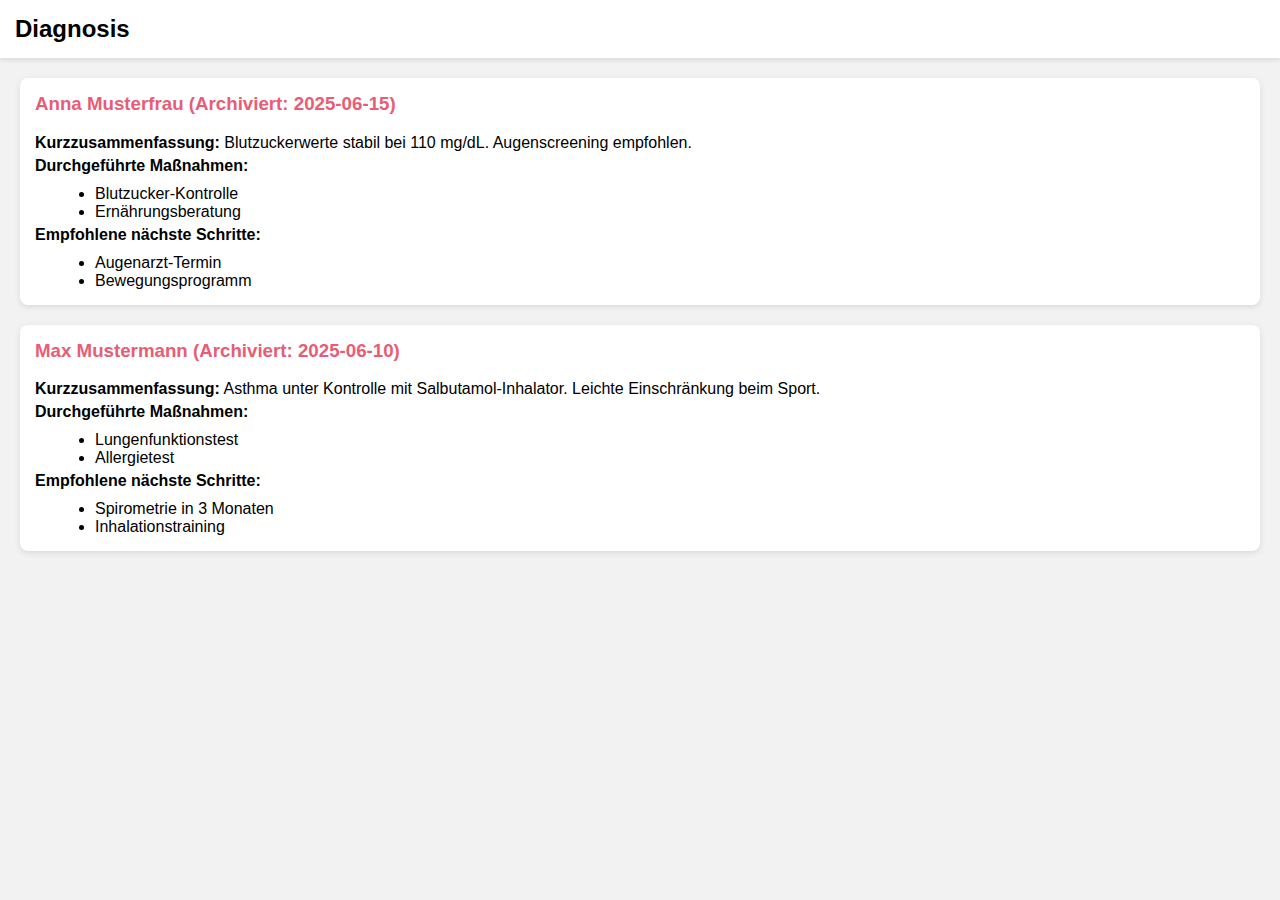
<file: diagnosis.html>
<!DOCTYPE html>
<html lang="de">
<head>
  <meta charset="UTF-8" />
  <meta name="viewport" content="width=device-width, initial-scale=1.0" />
  <style>
    body { margin:0; font-family:Arial,sans-serif; background:#f2f2f2; }
    .toolbar { padding:15px; background:#fff; box-shadow:0 2px 4px rgba(0,0,0,0.1); }
    .toolbar h2 { margin:0; }
    #content { padding:20px; }
    .entry { background:#fff; padding:15px; margin-bottom:20px; border-radius:8px; box-shadow:0 2px 6px rgba(0,0,0,0.1); }
    .entry h3 { margin-top:0; color:#e85d75; }
    .entry p { margin:5px 0; }
    .entry ul { margin:10px 0 0 20px; }
  </style>
</head>
<body>
  <div class="toolbar">
    <h2>Diagnosis</h2>
  </div>
  <div id="content">
    <!-- Dynamisch eingefügt via analysis.js -->
  </div>
  <script src="patient-store.js"></script>
  <script src="Diagnosis.js"></script>

</body>
</html>
</file>
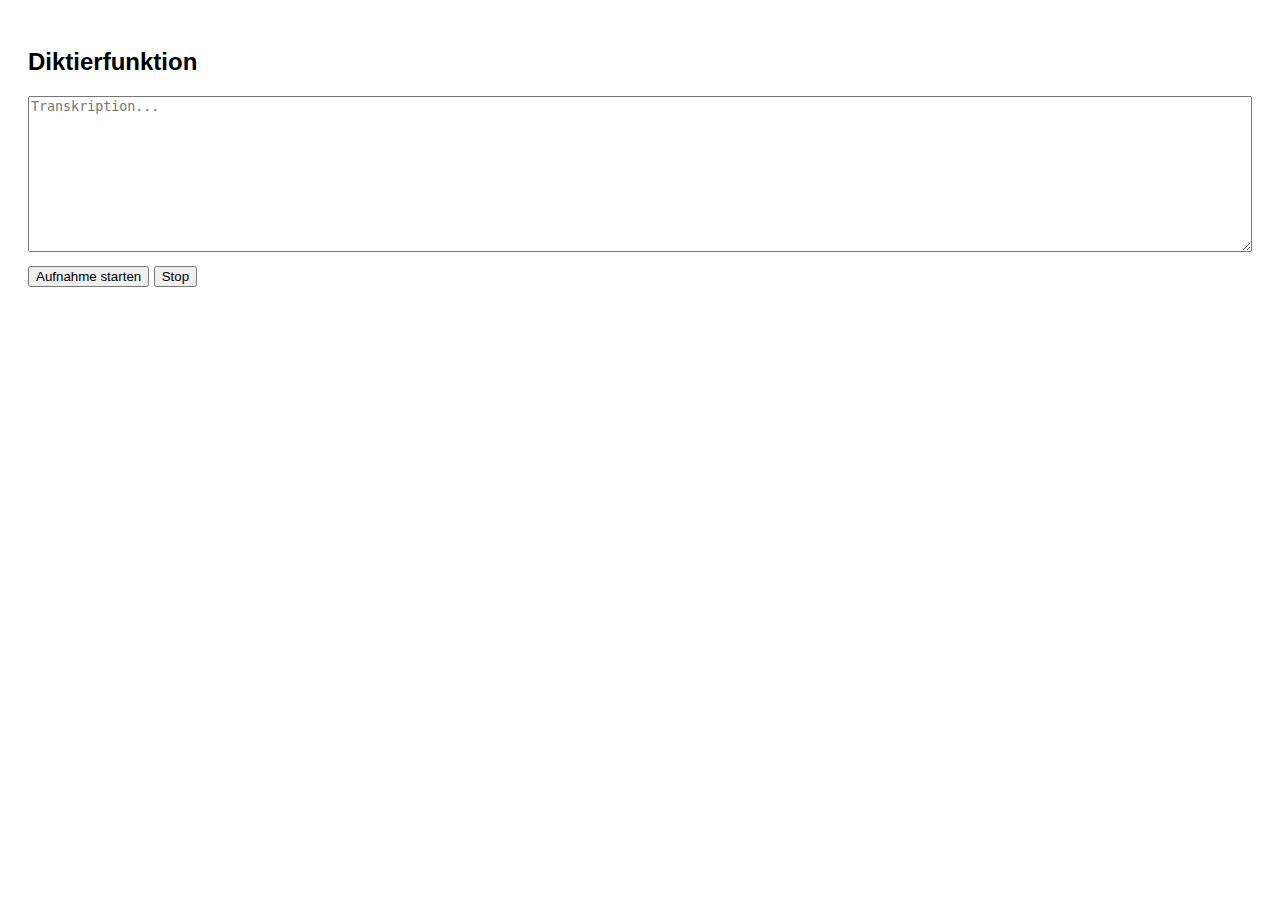
<file: dictation.html>
<!DOCTYPE html>
<html lang="de">
<head>
  <meta charset="UTF-8">
  <title>Dictation</title>
  <style>
    body { font-family: Arial, sans-serif; padding: 20px; }
    textarea { width: 100%; box-sizing: border-box; margin-bottom: 10px; }
  </style>
</head>
<body>
  <h2>Diktierfunktion</h2>
  <textarea id="transcript" rows="10" placeholder="Transkription..."></textarea>
  <div>
    <button id="startBtn">Aufnahme starten</button>
    <button id="stopBtn">Stop</button>
  </div>
  <p id="status"></p>
  <script src="dictation.js"></script>
</body>
</html>
</file>
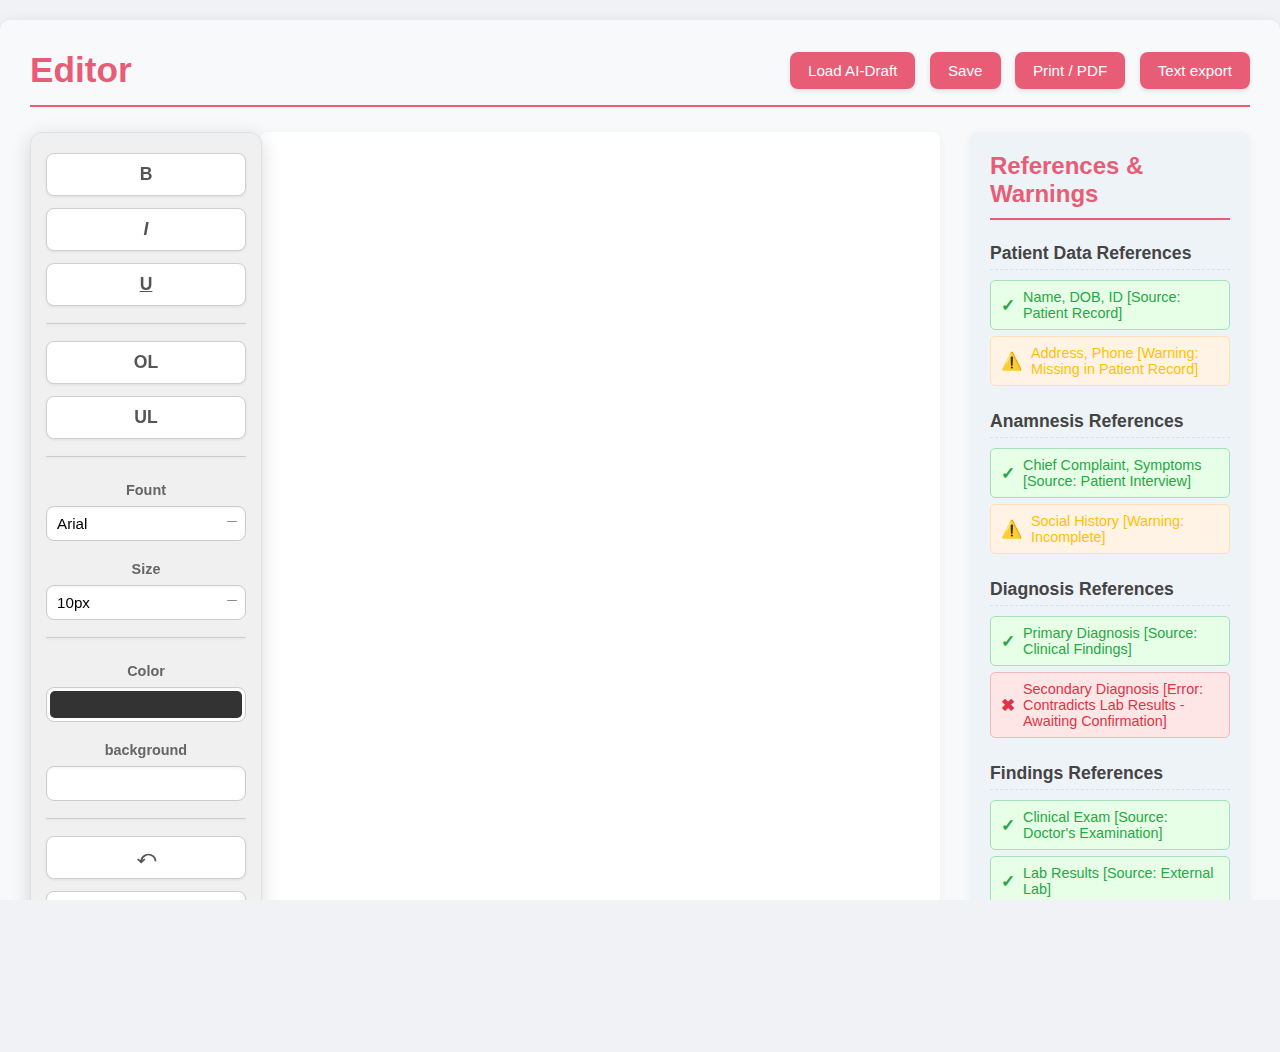
<file: editor.html>
<!DOCTYPE html>
<html lang="de">
<head>
    <meta charset="UTF-8">
    <meta name="viewport" content="width=device-width, initial-scale=1.0">
    <title>Editor</title>
    <link rel="stylesheet" href="editor.css">
</head>
<body>
    <div class="editor-container">
        <div class="editor-header">
            <h1>Editor</h1>
            <div class="header-actions">
                <button id="loadKiDraftBtn">Load AI-Draft</button>
                <button id="saveDraftBtn">Save</button>
                <button id="printDraftBtn">Print / PDF</button>
                <button id="exportTextBtn">Text export</button>
            </div>
        </div>

        <div class="editor-main-layout-grid">
            <div class="editor-toolbar-vertical" id="editorToolbar">
                <button class="toolbar-btn" data-command="bold" title="Fett (Strg+B)"><b>B</b></button>
                <button class="toolbar-btn" data-command="italic" title="Kursiv (Strg+I)"><i>I</i></button>
                <button class="toolbar-btn" data-command="underline" title="Unterstrichen (Strg+U)"><u>U</u></button>
                <button class="toolbar-btn separator"></button>

                <button class="toolbar-btn" data-command="insertOrderedList" title="Nummerierte Liste">OL</button>
                <button class="toolbar-btn" data-command="insertUnorderedList" title="Aufzählungsliste">UL</button>
                <button class="toolbar-btn separator"></button>

                <label for="fontSelect" class="toolbar-label">Fount</label>
                <select id="fontSelect" class="toolbar-select" title="Schriftart">
                    <option value="Arial">Arial</option>
                    <option value="Verdana">Verdana</option>
                    <option value="Georgia">Georgia</option>
                    <option value="Times New Roman">Times New Roman</option>
                    <option value="Courier New">Courier New</option>
                    <option value="Impact">Impact</option>
                    <option value="Roboto">Roboto</option>
                </select>

                <label for="fontSizeSelect" class="toolbar-label">Size</label>
                <select id="fontSizeSelect" class="toolbar-select" title="Schriftgröße">
                    <option value="1">8px</option>
                    <option value="2" selected>10px</option>
                    <option value="3">12px</option>
                    <option value="4">14px</option>
                    <option value="5">18px</option>
                    <option value="6">24px</option>
                    <option value="7">36px</option>
                </select>
                <button class="toolbar-btn separator"></button>

                <label for="foreColorPicker" class="toolbar-label">Color</label>
                <input type="color" id="foreColorPicker" class="toolbar-color-picker" value="#333333" title="Textfarbe">
                <label for="backColorPicker" class="toolbar-label">background</label>
                <input type="color" id="backColorPicker" class="toolbar-color-picker" value="#ffffff" title="Hintergrundfarbe">
                <button class="toolbar-btn separator"></button>

                <button class="toolbar-btn" data-command="undo" title="Rückgängig (Strg+Z)">⤺</button>
                <button class="toolbar-btn" data-command="redo" title="Wiederherstellen (Strg+Y)">⤻</button>
            </div>

            <div class="editor-document-view">
                <div class="editor-section-wrapper">
                    <div class="editor-section">
                        <div id="editorHeader" class="editable-box" contenteditable="true" data-placeholder="Briefkopf und Patientendaten...">
                        </div>
                    </div>
                </div>

                <div class="editor-section-wrapper">
                    <div class="editor-section">
                        <div id="editorAnamnesis" class="editable-box" contenteditable="true" data-placeholder="Anamnese...">
                        </div>
                    </div>
                </div>

                <div class="editor-section-wrapper">
                    <div class="editor-section">
                        <div id="editorDiagnosis" class="editable-box" contenteditable="true" data-placeholder="Diagnose...">
                        </div>
                    </div>
                </div>

                <div class="editor-section-wrapper">
                    <div class="editor-section">
                        <div id="editorFindings" class="editable-box" contenteditable="true" data-placeholder="Befunde und Untersuchungsergebnisse...">
                        </div>
                    </div>
                </div>

                <div class="editor-section-wrapper">
                    <div class="editor-section">
                        <div id="editorTherapy" class="editable-box" contenteditable="true" data-placeholder="Therapie und Medikation...">
                        </div>
                    </div>
                </div>

                <div class="editor-section-wrapper">
                    <div class="editor-section">
                        <div id="editorPrognosis" class="editable-box" contenteditable="true" data-placeholder="Prognose und weiteres Vorgehen...">
                        </div>
                    </div>
                </div>

                <div class="editor-section-wrapper">
                    <div class="editor-section">
                        <div id="editorClosing" class="editable-box" contenteditable="true" data-placeholder="Schlussformel...">
                        </div>
                    </div>
                </div>
            </div>

            <div class="editor-sidebar-right" id="editorSidebarRight">
                <h3>References & Warnings</h3>
                <div class="sidebar-section">
                    <h4>Patient Data References</h4>
                    <ul id="patientDataRefs">
                        <li class="ref-item success" data-section="editorHeader">Name, DOB, ID [Source: Patient Record]</li>
                        <li class="ref-item warning" data-section="editorHeader">Address, Phone [Warning: Missing in Patient Record]</li>
                    </ul>
                </div>
                <div class="sidebar-section">
                    <h4>Anamnesis References</h4>
                    <ul id="anamnesisRefs">
                        <li class="ref-item success" data-section="editorAnamnesis">Chief Complaint, Symptoms [Source: Patient Interview]</li>
                        <li class="ref-item warning" data-section="editorAnamnesis">Social History [Warning: Incomplete]</li>
                    </ul>
                </div>
                <div class="sidebar-section">
                    <h4>Diagnosis References</h4>
                    <ul id="diagnosisRefs">
                        <li class="ref-item success" data-section="editorDiagnosis">Primary Diagnosis [Source: Clinical Findings]</li>
                        <li class="ref-item error" data-section="editorDiagnosis">Secondary Diagnosis [Error: Contradicts Lab Results - Awaiting Confirmation]</li>
                    </ul>
                </div>
                <div class="sidebar-section">
                    <h4>Findings References</h4>
                    <ul id="findingsRefs">
                        <li class="ref-item success" data-section="editorFindings">Clinical Exam [Source: Doctor's Examination]</li>
                        <li class="ref-item success" data-section="editorFindings">Lab Results [Source: External Lab]</li>
                        <li class="ref-item neutral" data-section="editorFindings">Imaging Results [Info: No imaging performed]</li>
                    </ul>
                </div>
                <div class="sidebar-section">
                    <h4>Therapy & Prognosis References</h4>
                    <ul id="therapyPrognosisRefs">
                        <li class="ref-item success" data-section="editorTherapy">Medication [Source: Treatment Protocol]</li>
                        <li class="ref-item warning" data-section="editorPrognosis">Follow-up [Warning: Follow-up date not yet scheduled]</li>
                    </ul>
                </div>
                <p class="sidebar-footer">Data last checked: 24.06.2025 14:00</p>
            </div>
        </div>
    </div>
</body>
</html>
</file>
<file: editor.css>
/* editor.css */

html, body {
    height: 100%; /* Ensure html and body take full height */
    margin: 0;
    padding: 0;
    overflow-x: hidden; /* Prevent horizontal scrollbar on fixed elements */
}

body {
    font-family: 'Segoe UI', Tahoma, Geneva, Verdana, sans-serif;
    color: #333;
    background-color: #f0f2f5; /* A slightly softer background */
}

.editor-container {
    background-color: #f8f9fa;
    border-radius: 10px;
    box-shadow: 0 4px 15px rgba(0, 0, 0, 0.1);
    padding: 30px;
    margin: 20px auto;
    max-width: 1500px; /* Increased max-width for three columns */
    position: relative; /* Crucial for positioning the toolbar relative to this container */
    /* padding-left and padding-right will be handled by the grid layout */
    box-sizing: border-box; /* Include padding in width calculation */
    min-height: calc(100vh - 40px); /* Ensure container takes up most of viewport height */
    display: flex; /* Use flex to push header to top and main content below */
    flex-direction: column;
}

.editor-header {
    display: flex;
    justify-content: space-between;
    align-items: center;
    margin-bottom: 25px;
    border-bottom: 2px solid #e85d75;
    padding-bottom: 15px;
}

.editor-header h1 {
    color: #e85d75;
    font-size: 2.2em;
    margin: 0;
    font-weight: 600;
}

.header-actions button {
    background-color: #e85d75;
    color: white;
    border: none;
    padding: 10px 18px;
    border-radius: 8px;
    cursor: pointer;
    font-size: 0.95em;
    margin-left: 10px;
    transition: background-color 0.2s ease, transform 0.1s ease;
    box-shadow: 0 2px 5px rgba(0,0,0,0.1);
}

.header-actions button:hover {
    background-color: #d44d62;
    transform: translateY(-1px);
}

.header-actions button:active {
    transform: translateY(0);
    box-shadow: inset 0 1px 3px rgba(0,0,0,0.2);
}

/* NEW: Main layout for the three columns using CSS Grid */
.editor-main-layout-grid {
    display: grid;
    grid-template-columns: 200px 1fr 280px; /* Toolbar | Editor Content | Sidebar */
    gap: 30px; /* Gap between columns */
    flex-grow: 1; /* Allow this grid to take available vertical space */
    position: relative; /* For fixed toolbar positioning relative to this */
}

/* Fixed Vertical Toolbar (Left Column) */
.editor-toolbar-vertical {
    position: sticky; /* Changed to sticky so it scrolls with the container on large screens, but can also be fixed relative to viewport if desired */
    top: 20px; /* Distance from top of the parent container or viewport */
    align-self: start; /* Align to the start of its grid cell */
    width: 100%; /* Take full width of its grid column */
    background-color: #f0f0f0; /* Lighter background for the toolbar itself */
    border-radius: 12px; /* More rounded corners for a softer look */
    padding: 20px 15px; /* More padding */
    box-shadow: 0 5px 20px rgba(0,0,0,0.15); /* Stronger shadow for "floating" effect */
    display: flex;
    flex-direction: column;
    gap: 12px; /* Increased gap */
    align-items: stretch;
    z-index: 1000; /* Ensure it stays on top of other content */
    border: 1px solid #e0e0e0; /* Subtle border */
    max-height: calc(100vh - 80px); /* Limit height to viewport to prevent overflow */
    overflow-y: auto; /* Allow scrolling within the toolbar if it's too long */
}

/* Adjustments for Toolbar Buttons */
.toolbar-btn {
    background-color: #ffffff; /* White background for buttons */
    color: #555; /* Darker text color */
    border: 1px solid #d0d0d0; /* Softer border */
    padding: 10px 0;
    border-radius: 8px; /* More rounded buttons */
    cursor: pointer;
    font-weight: bold;
    font-size: 1.1em;
    text-align: center;
    transition: background-color 0.2s ease, border-color 0.2s ease, box-shadow 0.2s ease, color 0.2s ease;
    box-shadow: 0 1px 3px rgba(0,0,0,0.08);
}

.toolbar-btn:hover {
    background-color: #e85d75; /* Highlight color on hover */
    border-color: #e85d75;
    color: white; /* White text on hover */
    box-shadow: 0 2px 6px rgba(0,0,0,0.15);
}

.toolbar-btn:active,
.toolbar-btn.active {
    background-color: #d44d62; /* Darker highlight on active */
    border-color: #d44d62;
    color: white;
    box-shadow: inset 0 1px 4px rgba(0,0,0,0.25);
}

.toolbar-btn.separator {
    width: 100%;
    height: 1px;
    background-color: #ccc;
    border: none;
    margin: 5px 0;
    padding: 0;
    background-image: linear-gradient(to right, transparent, #ccc, transparent); /* Fancier separator */
}

/* Labels for Dropdowns/Color Picker */
.toolbar-label {
    font-size: 0.9em;
    color: #666; /* Slightly darker grey for labels */
    margin-top: 8px;
    margin-bottom: -4px;
    font-weight: 600;
    text-align: center; /* Center labels */
}

/* Adjustments for Select Elements */
.toolbar-select {
    width: 100%;
    padding: 8px 10px;
    border: 1px solid #ccc;
    border-radius: 8px; /* More rounded select boxes */
    background-color: #ffffff; /* White background */
    cursor: pointer;
    font-size: 0.95em;
    appearance: none;
    background-image: url('data:image/svg+xml;charset=US-ASCII,%3Csvg%20xmlns%3D%22http%3A%2F%2Fwww.w3.org%2F2000%2Fsvg%22%20width%3D%22292.4%22%20height%3D%22292.4%22%3E%3Cpath%20fill%3D%22%23666%22%20d%3D%22M287%2069.4a17.6%2017.6%200%200%200-13-5.4H18.4c-6.5%200-13%205.4-13%2013s5.4%2013%2013%2013h255.6c6.5%200%2013-5.4%2013-13z%22%2F%3E%3C%2Fsvg%3E');
    background-repeat: no-repeat;
    background-position: right 8px center;
    background-size: 10px;
    box-shadow: inset 0 1px 3px rgba(0,0,0,0.05); /* Inner shadow for depth */
}

.toolbar-select:focus {
    outline: none;
    border-color: #e85d75;
    box-shadow: 0 0 0 2px rgba(232, 93, 117, 0.2);
}

/* Color Picker */
.toolbar-color-picker {
    width: 100%;
    height: 35px;
    padding: 3px;
    border: 1px solid #ccc;
    border-radius: 8px; /* More rounded */
    background-color: #ffffff;
    cursor: pointer;
    box-sizing: border-box;
    box-shadow: inset 0 1px 3px rgba(0,0,0,0.05);
}

.toolbar-color-picker::-webkit-color-swatch-wrapper {
    padding: 0;
}
.toolbar-color-picker::-webkit-color-swatch {
    border: none;
    border-radius: 5px; /* Inner swatch also rounded */
}
.toolbar-color-picker::-moz-color-swatch-wrapper {
    padding: 0;
}
.toolbar-color-picker::-moz-color-swatch {
    border: none;
    border-radius: 5px;
}

/* Middle Column: Editor Document View (Now more like flowing text) */
.editor-document-view {
    display: flex;
    flex-direction: column;
    /* gap: 0; Removed gap to make sections appear as continuous text */
    background-color: #fff; /* White background for the "document" itself */
    border-radius: 8px;
    padding: 25px 40px; /* More horizontal padding for document feel */
    box-shadow: 0 2px 10px rgba(0, 0, 0, 0.05);
    min-height: 800px; /* Simulates a document page height */
    margin-bottom: 20px; /* Space at the bottom */
    line-height: 1.6; /* Good readability for flowing text */
    font-size: 1em;
}

.editor-section-wrapper {
    /* No visual styling, just a container for logical sections */
    display: block;
    margin-bottom: 0; /* No margin between wrappers */
}

.editor-section {
    /* No visual styling */
    background-color: transparent;
    border: none;
    box-shadow: none;
    padding: 0;
    margin-bottom: 0; /* No margin between sections */
}

.editor-section label {
    /* Labels are now hidden but can be used for accessibility if needed */
    display: none; /* Hide labels */
}

.editable-box {
    min-height: 20px; /* Minimal height, content dictates actual height */
    border: 1px solid transparent; /* Transparent border by default */
    border-radius: 0; /* No rounded corners for continuous look */
    padding: 0; /* No padding on the box itself, handled by parent */
    outline: none;
    line-height: inherit; /* Inherit from parent .editor-document-view */
    font-size: inherit; /* Inherit from parent .editor-document-view */
    white-space: pre-wrap;
    word-wrap: break-word;
    overflow-y: visible; /* Content should flow */
    max-height: none; /* No max height */
    background-color: transparent; /* Transparent background */
    margin-bottom: 1em; /* Add paragraph-like spacing between editable boxes */
}

.editable-box:first-child {
    margin-top: 0;
}

.editable-box:last-child {
    margin-bottom: 0;
}

.editable-box:focus {
    border: 1px dashed #e85d75; /* Dashed border on focus for visual cue */
    box-shadow: 0 0 0 1px rgba(232, 93, 117, 0.2); /* Subtle shadow on focus */
    padding: -1px; /* Adjust padding to compensate for border */
}

.editable-box:empty:not(:focus)::before {
    content: attr(data-placeholder);
    color: #ccc; /* Lighter placeholder color */
    font-style: normal; /* No italics for placeholder */
}

/* NEW: Right Sidebar for References and Warnings */
.editor-sidebar-right {
    background-color: #eef3f7; /* Light blueish background */
    border-radius: 8px;
    padding: 20px;
    box-shadow: 0 2px 10px rgba(0, 0, 0, 0.05);
    align-self: start; /* Align to the start of its grid cell */
    position: sticky; /* Make it sticky so it scrolls with the container */
    top: 20px; /* Distance from top */
    max-height: calc(100vh - 80px); /* Limit height to viewport */
    overflow-y: auto; /* Allow scrolling */
}

.editor-sidebar-right h3 {
    color: #e85d75;
    font-size: 1.5em;
    margin-top: 0;
    margin-bottom: 20px;
    border-bottom: 2px solid #e85d75;
    padding-bottom: 10px;
}

.sidebar-section {
    margin-bottom: 25px;
}

.sidebar-section h4 {
    color: #444;
    font-size: 1.1em;
    margin-bottom: 10px;
    border-bottom: 1px dashed #dde;
    padding-bottom: 5px;
}

.sidebar-section ul {
    list-style: none;
    padding: 0;
    margin: 0;
}

.sidebar-section li {
    padding: 8px 10px;
    margin-bottom: 6px;
    border-radius: 5px;
    font-size: 0.9em;
    display: flex;
    align-items: center;
    border: 1px solid #d0e0ed;
}

.ref-item.success {
    background-color: #e6ffe6; /* Light green */
    color: #28a745;
    border-color: #a3e0c0;
}
.ref-item.warning {
    background-color: #fff3e6; /* Light orange */
    color: #ffc107;
    border-color: #ffe0b2;
}
.ref-item.error {
    background-color: #ffe6e6; /* Light red */
    color: #dc3545;
    border-color: #f5b7b7;
}
.ref-item.neutral {
    background-color: #f0f8ff; /* Light blue */
    color: #6c757d;
    border-color: #dbe9f6;
}

.sidebar-section li:before {
    content: '•'; /* Bullet point */
    font-weight: bold;
    margin-right: 8px;
    font-size: 1.2em;
}

.ref-item.success:before { content: '✓'; color: #28a745; }
.ref-item.warning:before { content: '⚠️'; color: #ffc107; }
.ref-item.error:before { content: '✖'; color: #dc3545; }
.ref-item.neutral:before { content: 'i'; color: #6c757d; }


.sidebar-footer {
    font-size: 0.8em;
    color: #888;
    text-align: center;
    margin-top: 30px;
    padding-top: 15px;
    border-top: 1px dashed #dde;
}


/* Responsive adjustment for smaller screens */
@media (max-width: 1200px) { /* Adjust breakpoint for toolbar/sidebar visibility */
    .editor-main-layout-grid {
        grid-template-columns: 1fr; /* Stack columns on smaller screens */
        gap: 20px;
    }
    .editor-toolbar-vertical, .editor-sidebar-right {
        position: static; /* Toolbar and sidebar become part of the normal flow */
        transform: none; /* Remove centering transform */
        width: 100%; /* Take full width */
        margin: 0; /* Remove specific margins */
        flex-direction: row; /* Horizontal layout for toolbar on small screens */
        flex-wrap: wrap; /* Buttons wrap */
        justify-content: center;
        top: auto; /* Reset fixed positioning properties */
        left: auto; /* Reset fixed positioning properties */
        max-height: none; /* No max height in mobile mode */
        overflow-y: visible; /* No scrollbar in mobile mode */
        padding: 15px; /* Adjust padding for mobile */
    }
    .toolbar-btn, .toolbar-select, .toolbar-color-picker {
        width: auto; /* Buttons adjust to content */
    }
    .toolbar-select {
        min-width: unset; /* Reset min-width for mobile */
        width: 100%; /* Full width if no other button next to it */
    }
    .toolbar-label {
        width: 100%; /* Label above the element */
        text-align: center;
        margin-top: 10px; /* More space above label */
        margin-bottom: 0;
    }
    .toolbar-btn.separator {
        display: none; /* Hide separators in mobile mode */
    }
    .editor-document-view {
        min-height: auto; /* Allow content to dictate height */
    }
}


/* Print Styles */
@media print {
    body {
        background-color: #fff;
        margin: 0;
        padding: 0;
    }
    .editor-container {
        box-shadow: none;
        margin: 0;
        padding: 0;
        max-width: none;
        width: 100%;
        display: block; /* Flexbox removed for printing */
        padding-left: 0 !important; /* Remove any padding set for toolbar */
    }
    .editor-header, .header-actions {
        display: none; /* Hide header and actions */
    }
    .editor-main-layout-grid { /* Changed from editor-main-content-wrapper */
        display: block; /* Grid layout removed, sections stack naturally */
        gap: 0;
    }
    .editor-toolbar-vertical,
    .editor-sidebar-right {
        display: none; /* Toolbar and Sidebar completely hidden for print */
    }
    .editor-document-view {
        box-shadow: none;
        border: none;
        padding: 0;
        margin: 0;
        min-height: auto;
    }
    .editor-section-wrapper {
        display: block;
        margin-bottom: 0; /* No margin between wrappers for print */
    }
    .editor-section {
        border: none;
        box-shadow: none;
        padding: 0; /* No padding in print */
        margin-bottom: 0; /* No margin in print */
    }
    .editor-section label {
        display: none; /* Ensure labels are hidden in print */
    }
    .editable-box {
        border: none;
        min-height: auto;
        max-height: none;
        overflow: visible;
        padding: 0;
        font-size: 1em;
        color: #000;
        background-color: transparent; /* Transparent background for printing */
        margin-bottom: 0.5em; /* Small paragraph spacing in print */
    }
    .editable-box:empty:not(:focus)::before {
        content: none; /* Hide placeholders in print */
    }
}
</file>
